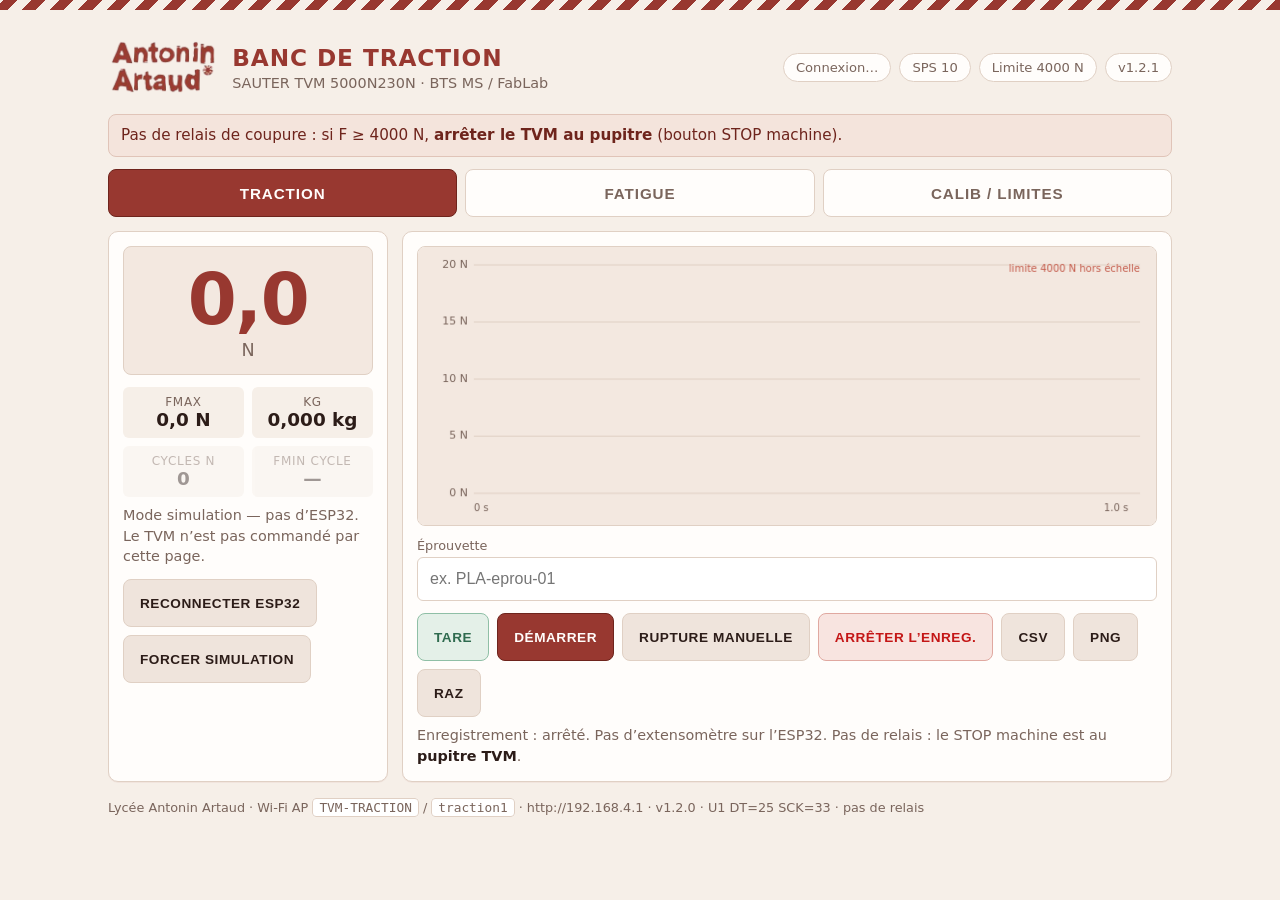
<file: web/index.html>
<!DOCTYPE html>
<html lang="fr">
<head>
  <meta charset="utf-8">
  <meta name="viewport" content="width=device-width, initial-scale=1">
  <meta name="theme-color" content="#983830">
  <meta name="apple-mobile-web-app-capable" content="yes">
  <title>Banc de traction TVM — Antonin Artaud</title>
  <link rel="stylesheet" href="css/app.css">
  <link rel="manifest" href="manifest.json">
  <link rel="icon" href="icon.svg" type="image/svg+xml">
</head>
<body>
  <div id="alarm" class="alarm hidden" role="alert" aria-live="assertive">
    <div class="alarm-title" id="alarm-title">ARRÊTER LA MACHINE</div>
    <div class="alarm-sub" id="alarm-sub">Force au-dessus de 4000 N — STOP sur le pupitre TVM</div>
  </div>
  <div class="hazard" aria-hidden="true"></div>
  <div class="wrap">
    <header class="head">
      <div class="brand">
        <img class="logo" src="img/logo-artaud.png" alt="Lycée Antonin Artaud" width="228" height="120">
        <div>
          <h1>Banc de traction</h1>
          <p>SAUTER TVM 5000N230N · BTS MS / FabLab</p>
        </div>
      </div>
      <div class="pills">
        <span class="pill sim" id="pill-link">Simulation</span>
        <span class="pill" id="pill-sps">SPS —</span>
        <span class="pill" id="pill-lim">Limite 4000 N</span>
        <span class="pill" id="pill-ver">v1.2.1</span>
      </div>
    </header>

    <div id="warn-sticky" class="warn-sticky hidden">
      Limite dépassée pendant cet essai — vérifier l’éprouvette et le pupitre TVM avant de continuer.
    </div>
    <div id="note-relay" class="note-relay">
      Pas de relais de coupure : si F ≥ 4000&nbsp;N, <strong>arrêter le TVM au pupitre</strong> (bouton STOP machine).
    </div>

    <nav class="tabs" role="tablist">
      <button type="button" role="tab" id="tab-traction" aria-selected="true" data-mode="traction">Traction</button>
      <button type="button" role="tab" id="tab-fatigue" aria-selected="false" data-mode="fatigue">Fatigue</button>
      <button type="button" role="tab" id="tab-calib" aria-selected="false" data-mode="calib">Calib / Limites</button>
    </nav>

    <div class="grid">
      <aside class="panel">
        <div class="readout">
          <div class="n" id="force-n">0,0</div>
          <div class="unit" id="force-unit">N</div>
        </div>
        <div class="meta">
          <div><span>Fmax</span><b id="fmax">0,0 N</b></div>
          <div><span>kg</span><b id="fkg">0,000 kg</b></div>
          <div id="box-cyc"><span>Cycles N</span><b id="fcyc">0</b></div>
          <div id="box-fmin"><span>Fmin cycle</span><b id="fmin">—</b></div>
        </div>
        <p class="note" id="status-msg">Mode simulation — pas d’ESP32. Le TVM n’est pas commandé par cette page.</p>
        <div class="row">
          <button class="act" type="button" id="btn-reconnect">Reconnecter ESP32</button>
          <button class="act" type="button" id="btn-sim">Forcer simulation</button>
        </div>
      </aside>

      <section class="panel">
        <div class="chart-box"><canvas id="chart"></canvas></div>

        <div class="view on" id="view-traction">
          <div class="row">
            <label class="field">Éprouvette
              <input id="name-epro" type="text" maxlength="80" placeholder="ex. PLA-eprou-01" autocomplete="off">
            </label>
          </div>
          <div class="row">
            <button class="act ok" type="button" id="btn-tare">Tare</button>
            <button class="act primary" type="button" id="btn-start">Démarrer</button>
            <button class="act" type="button" id="btn-rupture">Rupture manuelle</button>
            <button class="act danger" type="button" id="btn-stop">Arrêter l’enreg.</button>
            <button class="act" type="button" id="btn-csv">CSV</button>
            <button class="act" type="button" id="btn-png">PNG</button>
            <button class="act" type="button" id="btn-reset">RAZ</button>
          </div>
          <p class="note">Enregistrement : <span id="rec-info">arrêté</span>. Pas d’extensomètre sur l’ESP32. Pas de relais : le STOP machine est au <strong>pupitre TVM</strong>.</p>
        </div>

        <div class="view" id="view-fatigue">
          <p class="note"><strong>Le mouvement est assuré par le mode Repeat du TVM.</strong> L’ESP32 ne commande pas le vérin : il mesure la force et compte les cycles à partir des pics. Pas de capteur de déplacement.</p>
          <div class="row">
            <button class="act ok" type="button" id="btn-tare2">Tare</button>
            <button class="act primary" type="button" id="btn-start2">Démarrer comptage</button>
            <button class="act danger" type="button" id="btn-stop2">Arrêter l’enreg.</button>
            <button class="act" type="button" id="btn-csv2">CSV cycles</button>
            <button class="act" type="button" id="btn-reset2">RAZ cycles</button>
          </div>
          <p class="note">Dernier cycle : Fmin <b id="last-fmin">—</b> · Fmax <b id="last-fmax">—</b>.</p>
        </div>

        <div class="view" id="view-calib">
          <p class="note">CZL301 soudé sur <strong>HX711 U1</strong> (DT GPIO 25, SCK GPIO 33, 3,3&nbsp;V — même broches sur toutes les cartes). Rouge→E+, Noir+jaune→GND, Vert→A+, Blanc→A−. Tare à vide → masse en traction → Étalonner. F négatif : Inverser le sens, ou échanger vert/blanc.</p>
          <div class="row rawline">
            <div>Brut HX711 <b id="raw">—</b></div>
            <div>Δ brut (vs tare) <b id="delta">—</b></div>
            <div>σ récente <b id="sigma">—</b></div>
          </div>
          <p class="note-relay hidden" id="polarity-hint">Force négative : jauge inverse. Pose la masse puis <strong>Étalonner</strong> (l’échelle passera en négatif, F&nbsp;&gt;&nbsp;0). Ou clique <strong>Inverser le sens</strong>.</p>
          <div class="row">
            <button class="act ok" type="button" id="btn-tare3">Tare à vide</button>
            <label class="field">Masse connue (kg)
              <input id="ref-kg" type="number" step="0.001" min="0.005" value="1">
            </label>
            <button class="act primary" type="button" id="btn-cal">Étalonner</button>
            <button class="act" type="button" id="btn-invert">Inverser le sens</button>
          </div>
          <div class="row">
            <label class="field">Échelle (counts / N, peut être &lt; 0)
              <input id="scale" type="number" step="any" value="877">
            </label>
            <button class="act" type="button" id="btn-scale">Appliquer échelle</button>
            <label class="field">Limite logicielle (N)
              <input id="limit" type="number" step="10" min="50" max="4899" value="4000">
            </label>
            <button class="act" type="button" id="btn-limit">Appliquer limite</button>
          </div>
          <div class="row">
            <label class="field">Unité
              <select id="unit"><option value="N">Newton (N)</option><option value="kg">kgf</option></select>
            </label>
            <label class="field">Cadence
              <select id="sps"><option value="10">10 SPS</option><option value="80">80 SPS (si RATE câblé)</option></select>
            </label>
            <button class="act" type="button" id="btn-sps">Appliquer cadence</button>
            <label class="field">CSV
              <select id="csv-fmt">
                <option value="fr" selected>Excel FR (; et virgule)</option>
                <option value="iso">ISO (, et point)</option>
              </select>
            </label>
          </div>
          <div class="row">
            <button class="act danger" type="button" id="btn-sim-over">Simuler F ≥ 4000 N</button>
          </div>
          <p class="note" id="cal-log">Aucun étalonnage enregistré sur cet appareil.</p>
          <p class="note">Convention toutes cartes : <strong>DT = GPIO 25, SCK = GPIO 33</strong>. CZL301 soudé sur E+/E-/A+/A- du HX711 U1 (pas le connecteur 3 plots). Voir <kbd>docs/fiche-cablage-czl301.pdf</kbd>.</p>
        </div>
      </section>
    </div>
    <p class="foot">Lycée Antonin Artaud · Wi-Fi AP <kbd>TVM-TRACTION</kbd> / <kbd>traction1</kbd> · http://192.168.4.1 · v1.2.0 · U1 DT=25 SCK=33 · pas de relais</p>
  </div>
  <script src="js/protocol.js"></script>
  <script src="js/chart.js"></script>
  <script src="js/app.js"></script>
</body>
</html>
</file>
<file: web/css/app.css>
/* Banc de traction TVM — charte Lycée Antonin Artaud
 * Terre de Sienne du logo (#983830), papier crème, encre brune.
 */
:root {
  --brand: #983830;
  --brand-dark: #6e241c;
  --brand-soft: #c45a4a;
  --bg: #f6efe8;
  --panel: #fffdfb;
  --inset: #f3e8e0;
  --line: #e0d0c4;
  --text: #2c1c18;
  --muted: #7a655c;
  --ok: #2f6b4f;
  --danger: #c41616;
  --info: #3d5c8a;
  --warn: #c45a12;
}
* { box-sizing: border-box; }
html, body { margin: 0; padding: 0; background: var(--bg); color: var(--text); }
body {
  font-family: "Segoe UI", "IBM Plex Sans", ui-sans-serif, system-ui, sans-serif;
  min-height: 100vh;
}
.hazard {
  height: 10px;
  background: repeating-linear-gradient(
    -45deg,
    #983830 0 10px,
    #f6efe8 10px 20px
  );
}
body.alarm-on .hazard {
  height: 14px;
  background: repeating-linear-gradient(
    -45deg,
    #c41616 0 12px,
    #2c1c18 12px 24px
  );
  animation: hazard-move 0.4s linear infinite;
}
@keyframes hazard-move {
  from { background-position: 0 0; }
  to { background-position: 24px 0; }
}

.alarm {
  position: sticky;
  top: 0;
  z-index: 50;
  background: #c41616;
  color: #fff;
  text-align: center;
  padding: 18px 12px 16px;
  box-shadow: 0 8px 24px rgba(44, 28, 24, 0.25);
  animation: alarm-pulse 0.7s ease-in-out infinite alternate;
}
.alarm.hx { background: #7a1a2a; }
@keyframes alarm-pulse {
  from { filter: brightness(1); }
  to { filter: brightness(1.18); }
}
.alarm-title {
  font-size: clamp(1.6rem, 5vw, 2.6rem);
  font-weight: 800;
  letter-spacing: 0.06em;
  text-transform: uppercase;
  line-height: 1.1;
}
.alarm-sub { margin-top: 6px; font-size: 1.05rem; font-weight: 600; }
.warn-sticky {
  background: #f8e6d8;
  color: #6e241c;
  border: 1px solid #e0b090;
  border-radius: 8px;
  padding: 10px 12px;
  margin-bottom: 12px;
  font-weight: 700;
}
.note-relay {
  background: #f4e4dc;
  color: #6e241c;
  border: 1px solid #e0c4b8;
  border-radius: 8px;
  padding: 10px 12px;
  margin-bottom: 12px;
  font-size: 0.95rem;
  line-height: 1.4;
}
.rawline {
  color: var(--muted);
  font-size: 0.9rem;
  gap: 18px;
}
.rawline b { color: var(--text); font-variant-numeric: tabular-nums; }
.wrap { max-width: 1100px; margin: 0 auto; padding: 16px 18px 40px; }

.head {
  display: flex;
  flex-wrap: wrap;
  gap: 12px 24px;
  align-items: center;
  justify-content: space-between;
  margin: 12px 0 18px;
}
.brand {
  display: flex;
  align-items: center;
  gap: 14px;
  min-width: 0;
}
.logo {
  height: 58px;
  width: auto;
  display: block;
  flex-shrink: 0;
}
.brand h1 {
  margin: 0;
  font-size: 1.45rem;
  letter-spacing: 0.04em;
  text-transform: uppercase;
  font-weight: 750;
  color: var(--brand);
}
.brand p { margin: 4px 0 0; color: var(--muted); font-size: 0.9rem; }
.pills { display: flex; flex-wrap: wrap; gap: 8px; align-items: center; }
.pill {
  border: 1px solid var(--line);
  background: var(--panel);
  color: var(--muted);
  border-radius: 999px;
  padding: 6px 12px;
  font-size: 0.82rem;
  font-variant-numeric: tabular-nums;
}
.pill.on { color: var(--ok); border-color: #8fbfa6; background: #eef6f1; }
.pill.sim { color: var(--brand); border-color: #d4a59c; background: #f8ece8; }
.pill.err { color: var(--danger); border-color: #e8a0a0; }

.tabs {
  display: flex;
  gap: 8px;
  margin-bottom: 14px;
}
.tabs button {
  flex: 1;
  min-height: 48px;
  border: 1px solid var(--line);
  background: var(--panel);
  color: var(--muted);
  font-weight: 700;
  letter-spacing: 0.06em;
  text-transform: uppercase;
  border-radius: 8px;
  cursor: pointer;
  font-size: 0.95rem;
}
.tabs button[aria-selected="true"] {
  background: var(--brand);
  color: #fffdfb;
  border-color: var(--brand-dark);
}

.grid {
  display: grid;
  grid-template-columns: 280px 1fr;
  gap: 14px;
}
@media (max-width: 820px) {
  .grid { grid-template-columns: 1fr; }
  .logo { height: 48px; }
}

.panel {
  background: var(--panel);
  border: 1px solid var(--line);
  border-radius: 10px;
  padding: 14px;
  box-shadow: 0 1px 0 rgba(152, 56, 48, 0.06);
}
.readout {
  background: var(--inset);
  border-radius: 8px;
  padding: 18px 12px 14px;
  text-align: center;
  border: 1px solid var(--line);
}
.readout .n {
  font-size: clamp(2.8rem, 8vw, 4.4rem);
  font-weight: 800;
  font-variant-numeric: tabular-nums;
  color: var(--brand);
  line-height: 1;
  letter-spacing: -0.02em;
}
.readout .n.warn { color: var(--warn); }
.readout .n.break { color: var(--danger); }
.readout .unit { color: var(--muted); font-size: 1.1rem; margin-top: 4px; }
.meta {
  display: grid;
  grid-template-columns: 1fr 1fr;
  gap: 8px;
  margin-top: 12px;
}
.meta div {
  background: #f6efe8;
  border-radius: 6px;
  padding: 8px;
  text-align: center;
}
.meta span { display: block; color: var(--muted); font-size: 0.75rem; text-transform: uppercase; letter-spacing: 0.06em; }
.meta b { font-variant-numeric: tabular-nums; font-size: 1.15rem; }

.chart-box { height: 280px; position: relative; }
.chart-box canvas { width: 100%; height: 100%; display: block; border-radius: 8px; border: 1px solid var(--line); }

.row { display: flex; flex-wrap: wrap; gap: 8px; margin-top: 12px; align-items: center; }
label.field { display: flex; flex-direction: column; gap: 4px; color: var(--muted); font-size: 0.8rem; flex: 1; min-width: 140px; }
input, select {
  background: #fff;
  border: 1px solid var(--line);
  color: var(--text);
  border-radius: 6px;
  padding: 10px 12px;
  font-size: 1rem;
  min-height: 44px;
}
button.act {
  min-height: 48px;
  padding: 0 16px;
  border-radius: 8px;
  border: 1px solid var(--line);
  background: #efe4dc;
  color: var(--text);
  font-weight: 700;
  cursor: pointer;
  letter-spacing: 0.04em;
  text-transform: uppercase;
  font-size: 0.85rem;
}
button.act.primary { background: var(--brand); color: #fffdfb; border-color: var(--brand-dark); }
button.act.danger { background: #f8e4e0; color: var(--danger); border-color: #e0a8a0; }
button.act.ok { background: #e4f0e8; color: var(--ok); border-color: #8fbfa6; }
button.act:disabled { opacity: 0.45; cursor: not-allowed; }

.note {
  color: var(--muted);
  font-size: 0.9rem;
  line-height: 1.45;
  margin: 8px 0 0;
}
.note strong { color: var(--text); }
.view { display: none; }
.view.on { display: block; }
.hidden { display: none !important; }
.foot { margin-top: 18px; color: var(--muted); font-size: 0.8rem; }
kbd { background: #fff; border: 1px solid var(--line); padding: 1px 6px; border-radius: 4px; }
</file>
